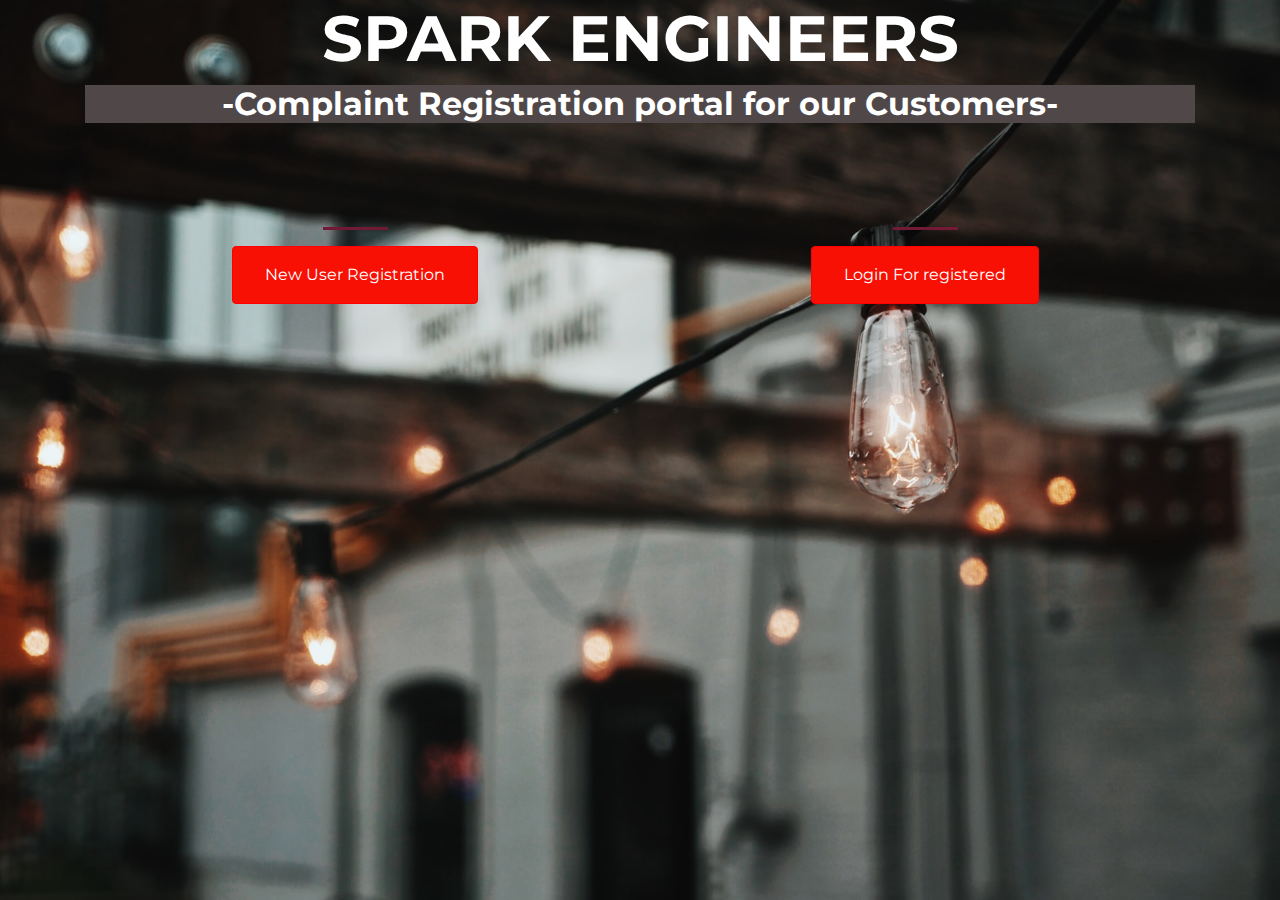
<file: index.html>
<!DOCTYPE html>
<html>
<head>
     <title>ASK US</title>
      <meta charset="utf-8">
    <meta name="viewport" content="width=device-width, initial-scale=1, shrink-to-fit=no">

    <link href="https://fonts.googleapis.com/css2?family=Montserrat:wght@100&display=swap" rel="stylesheet">

    <link rel="stylesheet" href="https://stackpath.bootstrapcdn.com/bootstrap/4.3.1/css/bootstrap.min.css" integrity="sha384-ggOyR0iXCbMQv3Xipma34MD+dH/1fQ784/j6cY/iJTQUOhcWr7x9JvoRxT2MZw1T" crossorigin="anonymous">
    
     <link rel="stylesheet" type="text/css" href="btpstyler.css">
</head>
<body>
     <div class="container d-flex align-items-center h-200">
     <div class="row">
      <header class="text-center col 12 ">               
     <h1 class="text-uppercase"><strong>SPARK ENGINEERS</strong></h1>
     <h2>-Complaint Registration portal for our Customers-</h2>
      </header>
      
      <div class="buffer col-12"></div>

     <section class="text-center col 12">
     <hr>
    <a href="https://gmail.us1.list-manage.com/subscribe?u=c05ff5427703b8739f7b415b6&id=ee49e9b95b"><button class="btn btn-primary btn-xl">New User Registration</a>
     </section>
     <section class="text-center col 12">
     <hr>
     <a href="complainbtp.html"><button class="btn btn-primary btn-xl">Login For registered</a>
     </section>
</div>
</div>

     
</body>
</html>
</file>
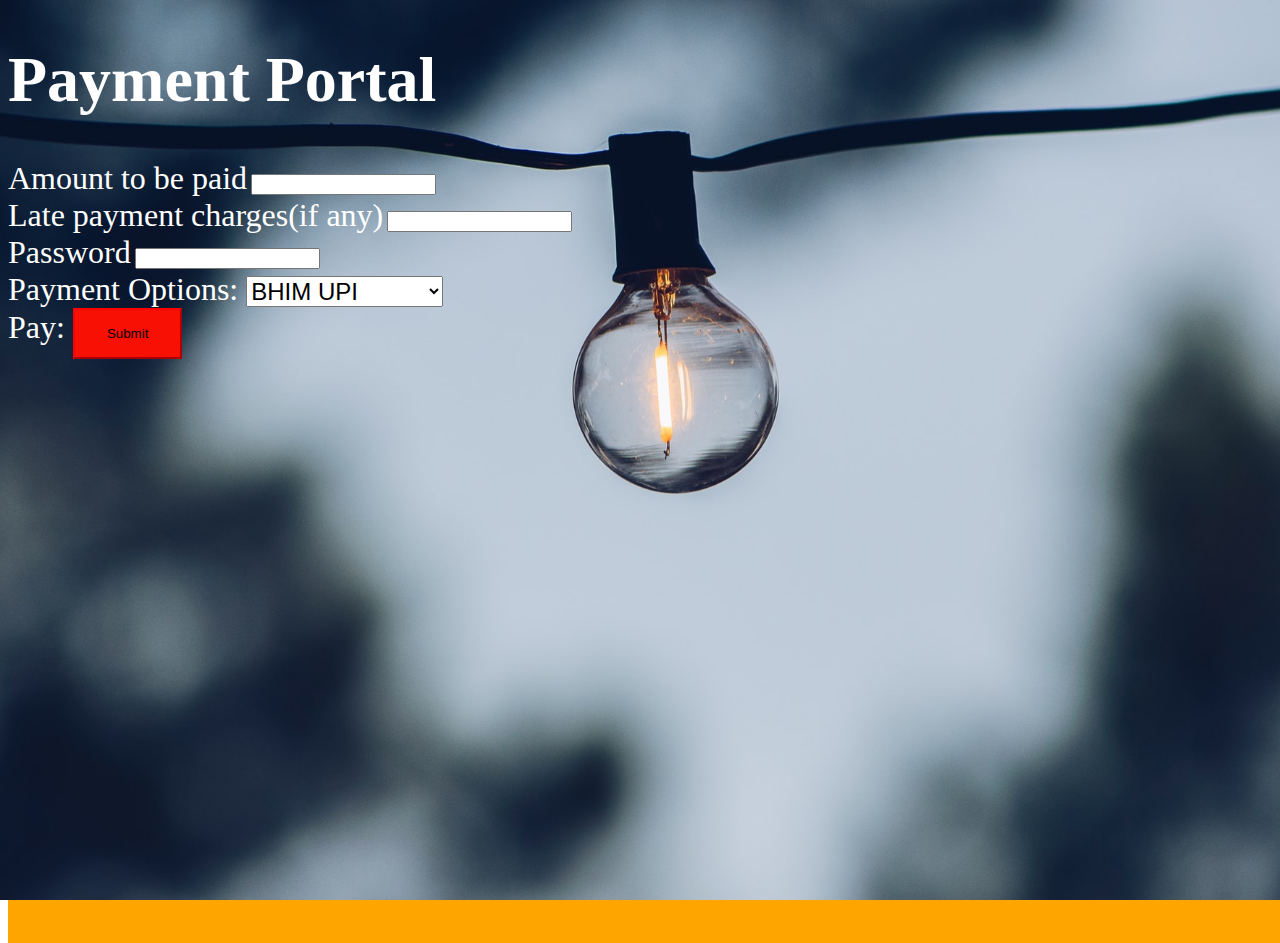
<file: bill.html>
<!DOCTYPE html>
<html>
<head>
	<title>Register for website</title>
	<link rel="stylesheet" href="choose.css">
</head>
<body style="background-color:Orange;">
 <h1>Payment Portal</h1>
 <form target="self";>
   <label>Amount to be paid</label>
   <input type="text"><br>
   <label>Late payment charges(if any)</label>
   <input type="text"><br>
   <label>Password</label>
   <input type="Password"><br>
   <label> Payment Options: </label>
    <select>
     <option value="BHIM UPI">BHIM UPI</option>
     <option value="Phone Pay">Phone Pay</option>
     <option value="Google Pay">Google pay</option>
     <option value="Credit/Debit">Credit/Debit</option>
     <option value="Internet Banking">Internet Banking</option> 
    </select><br>
    <label>Pay: </label>
   <button class="btn btn-primary btn-xl">Submit</a>
	 
  </form>
</body>
</html>
</file>
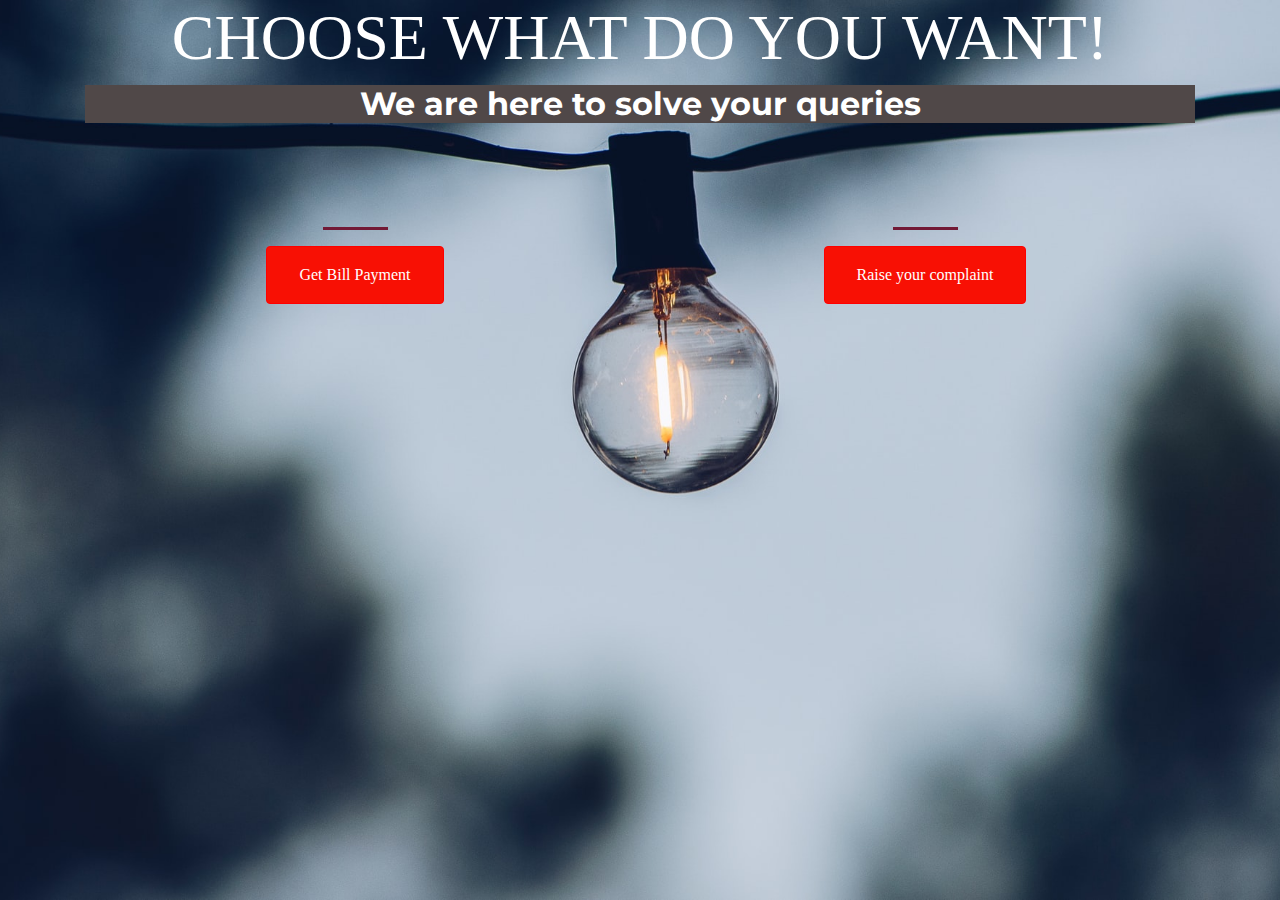
<file: choose.html>
<!DOCTYPE html>
<html>
<head>
     <title>ASK US</title>
      <meta charset="utf-8">
    <meta name="viewport" content="width=device-width, initial-scale=1, shrink-to-fit=no">

    <link href="https://fonts.googleapis.com/css2?family=Montserrat:wght@100&display=swap" rel="stylesheet">

    <link rel="stylesheet" href="https://stackpath.bootstrapcdn.com/bootstrap/4.3.1/css/bootstrap.min.css" integrity="sha384-ggOyR0iXCbMQv3Xipma34MD+dH/1fQ784/j6cY/iJTQUOhcWr7x9JvoRxT2MZw1T" crossorigin="anonymous">
    
     <link rel="stylesheet" type="text/css" href="choose.css">
</head>
<body>
     <div class="container d-flex align-items-center h-200">
     <div class="row">
      <header class="text-center col 12 ">               
     <h1 class="text-uppercase">Choose what do you want!<strong></strong></h1>
     <h2>We are here to solve your queries</h2>
      </header>


      
      <div class="buffer col-12"></div>

     <section class="text-center col 12">
     <hr>
    <a href="bill.html"><button class="btn btn-primary btn-xl"> Get Bill Payment</a>
     </section>
     <section class="text-center col 12">
     <hr>
     <a href="https://us1.list-manage.com/contact-form?u=c05ff5427703b8739f7b415b6&form_id=05d101957bf2884747f6801e040ae128"><button class="btn btn-primary btn-xl">Raise your complaint</a>
     </section>
</div>
</div>

     
</body>
</html>
</file>
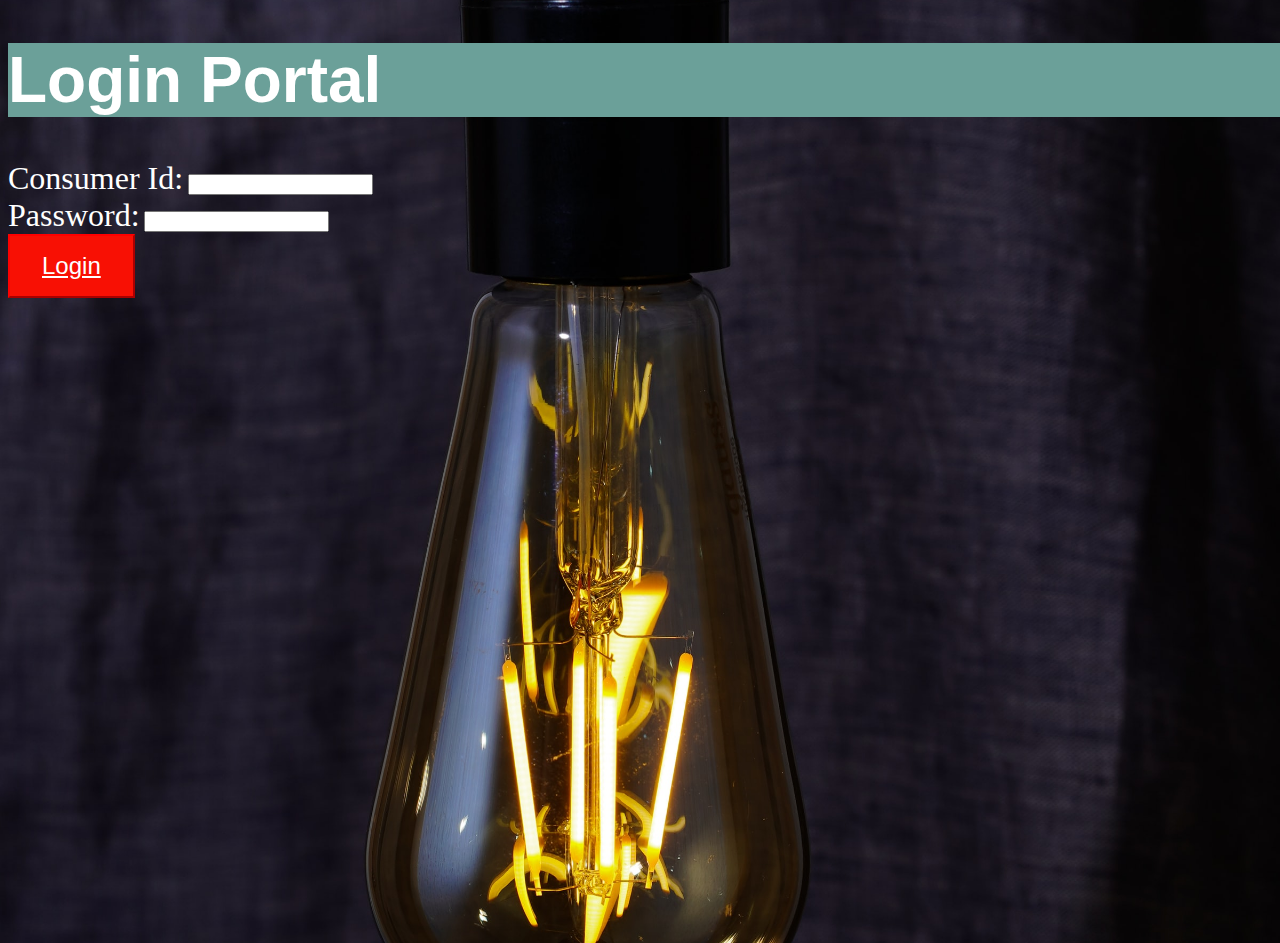
<file: complainbtp.html>
<!DOCTYPE html>
<head><h1>Login Portal</h1>
  <link rel="stylesheet" href="btpstyler2.css";>
  </head>
<body>
	<form>
    <label>Consumer Id:</label>
   <input type="text"><br>
   <label>Password:</label>
   <input type="Password"><br>
    <a href="choose.html"><button class="btn btn-primary btn-xl">Login</a>
  
	</form>	
</body>
</file>
<file: btpstyler.css>
body,
html{
  width:100%; 
  height:100%;
  font-family:"montserrat",sans-serif;

  background: url(btpimg3.jpg) no-repeat center center fixed; 
  background-size: cover;
}
h1{
  
  font-size: 4rem;
  color: white;
}
h2{
  background-color: #504848;

  font-size: 2rem;
  color: white; 
  font-weight: bold; 
}
h3{
  font-size: 2rem;
  color: white;
 }
 h5{
   background-color: black;
  font-size: 3rem;
  color: white; 
  font-weight: bold; 

 } 
hr{
  border-color:#721935;
  border-width: 3px;
  max-width: 65px;}
.buffer{
     height: 80px;
}
a{
  color:white;
}

}
.btn{
  font-weight: 300;
 
}

.btn-xl{
  padding: 1rem 2rem;
}
.btn-primary{
   background-color:#F81004;
   background-color:#F81004;
   
   border-color:red;
}
.btn-primary:hover{
   background-color: #ee4b08;
   border-color:#ee4b08;
   border-width:4px;}
</file>
<file: choose.css>
body,
html{
  width:100%; 
  height:100%;
  font-family: 'Itim', cursive;

  background: url(choose.jpg) no-repeat center center fixed; 
  background-size: cover;
}
h1{
  
  font-size: 4rem;
  color: white;
}
h2{
  background-color: #504848;
  font-family: 'Montserrat', sans-serif;

  font-size: 2rem;
  color: white; 
  font-weight: bold; 
}
h3{
  font-size: 2rem;
  color: white;
 }
 h5{
   background-color: black;
  font-size: 3rem;
  color: white; 
  font-weight: bold; 

 } 
hr{
  border-color:#721935;
  border-width: 3px;
  max-width: 65px;}
.buffer{
     height: 80px;
}
a{
  color:white;
}
label{
  color:white;
  font-size:2rem;
}
select{
  font-size:1.5rem;
}

}
select{
  font-size:1.5rem;
}
.btn{
  font-weight: 300;
 
}

.btn-xl{
  padding: 1rem 2rem;
}
.btn-primary{
   background-color:#F81004;
   background-color:#F81004;
   
   border-color:red;
}
.btn-primary:hover{
   background-color: #ee4b08;
   border-color:#ee4b08;
   border-width:4px;}
</file>
<file: btpstyler2.css>
body,
html{
  width:100%; 
  height:100%;
  font-family:"montserrat",sans-serif;

  background: url(btpimg1.jpg) no-repeat center center fixed; 
  background-size: cover;
}
h1{
	font-size: 4rem;
	color:white;
	background-color:#6BA099; 
}

label{
	color: white;
	font-size: 2rem;
	font-family: 'Crimson Text', serif;
}
a{
  color:white;
}
.btn{
  font-size: 1.5rem;	
  font-weight: 200;
 
}

.btn-xl{
  padding: 1rem 2rem;
}
.btn-primary{
   background-color:#F81004;
   background-color:#F81004;
   
   border-color:red;
}
.btn-primary:hover{
   background-color: #ee4b08;
   border-color:#ee4b08;
   border-width:2px;}
</file>
